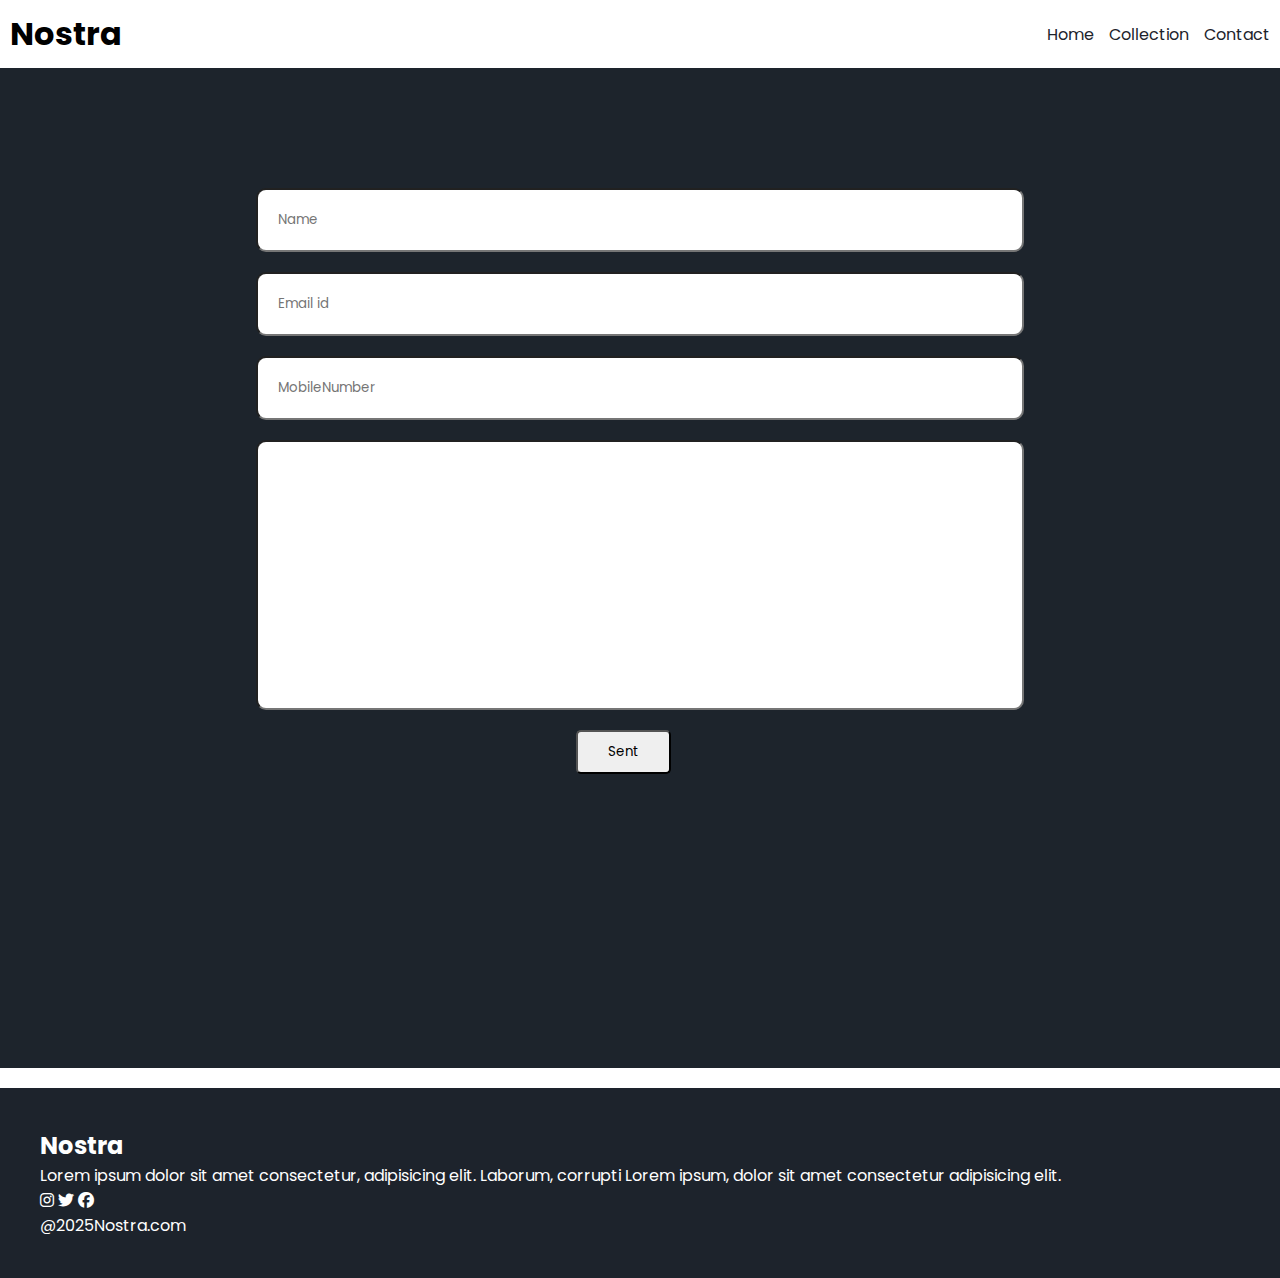
<file: contact.html>
<head>
    <meta charset="UTF-8">
    <meta name="viewport" content="width=device-width, initial-scale=1.0">
    <title>vasanth</title>

    <link rel="stylesheet" href="style.css">

    <link rel="stylesheet" href="https://cdnjs.cloudflare.com/ajax/libs/font-awesome/6.7.2/css/all.min.css"
        integrity="sha512-Evv84Mr4kqVGRNSgIGL/F/aIDqQb7xQ2vcrdIwxfjThSH8CSR7PBEakCr51Ck+w+/U6swU2Im1vVX0SVk9ABhg=="
        crossorigin="anonymous" referrerpolicy="no-referrer" />
</head>


<body>

    <nav class="navbar">
        <h1> Nostra</h1>
        <ul class="navbar-links">
            <li> <a href="index.html">Home</a></li>
            <li> <a href="collection.html">Collection</a></li>
            <li><a href="contact.html"> Contact</a></li>
        </ul>
        
        <div class="navbar-menu-toggle" onclick="shownavbar()">
            <i class="fa-solid fa-bars"></i>
        </div>
    </nav>
    <div class="side-navbar">
        <p style="text-align: right;" onclick="closenavbar()">
            <i class="fa-solid fa-xmark"></i>
        </p>

        <ul class="side-navbar-links">
            <li style="list-style-type: none;"> <a href="index.html">
                    <p class="side-navbar-link">Home</p>
                </a></li>
            <li style="list-style-type: none;"> <a href="collection.html">
                    <p class="side-navbar-link"> Collection</p>
                </a></li>
            <li style="list-style-type: none;"><a href="contact.html">
                    <p class="side-navbar-link"> Contact</p>
                </a></li>
        </ul>
    </div>


    <div class="contact-page">
        <input type="text" placeholder="Name">
        <input placeholder="Email id">
        <input type="number" placeholder="MobileNumber">
        <input type="text" placeholder="" style="height:30%; width: 60%; color:black ; text-align: left;">
        <button > Sent</button>
    </div>

    <div class="footer">
        <div class="footer-container">
            <div class="footer-box-1">
                <h2> Nostra</h2>
                <p> Lorem ipsum dolor sit amet consectetur, adipisicing elit. Laborum, corrupti Lorem ipsum, dolor sit
                    amet consectetur adipisicing elit.</p>
            </div>
            <div class="footer-icon">
                <i class="fa-brands fa-instagram" style="color: white;"></i>
                <i class="fa-brands fa-twitter" style="color:white"></i>
                <i class="fa-brands fa-facebook" style="color: white;"></i>

            </div>

        </div>
        <p> @2025Nostra.com </p>
    </div>

    <script src="script.js"></script>

</body>
</file>
<file: style.css>
@import url('https://fonts.googleapis.com/css2?family=Poppins:ital,wght@0,100;0,500;0,600;1,400;1,500;1,600;1,700;1,800;1,900&display=swap');

* {
    padding: 0;
    margin: 0;
     font-family: "Poppins", sans-serif;
}


.navbar {
    display: flex;
    justify-content: space-between;
    align-items: center;
    padding: 10px;
    box-shadow: rgba(0, 0, 0, 0.24) 0px 3px 8px;
}

.navbar-links {
    display: flex;
    list-style: none;
    column-gap: 15px;
}

.navbar-links a {
    text-decoration: none;
    color: #1d232c;

}

.navbar-links a:hover {
    text-decoration: underline;
    color: #1d232c;
}

.navbar-menu-toggle {
    display: none;
}

/* side navbar*/
.side-navbar {
    background-color: #1d232c;
    width: 50%;
    height: 100%;
    position: fixed;
    top: 0;
    left: -60%;
    padding: 20px;
    color: white;
    transition: 2s;
}

.side-navbar-link {
    margin-bottom: 30px;
    margin-top: 20px;

}

.side-navbar-links a {
    text-decoration: none;
    color: white;

}

.side-navbar-links a :hover {
    text-decoration: underline;
}


.header {
    display: flex;
    justify-content: center;
    gap: 50px;
    padding: 50px;
}

.header-button {
    padding-left: 20px;
    padding-right: 20px;
    padding-top: 10px;
    padding-bottom: 10px;
    color: white;
    cursor: pointer;
    border: none;
    margin-top: 15px;
    border-radius: 5px;
    background-color: #1d232c;
}

.header-img {
    border-radius: 5px;
    box-shadow: rgba(17, 17, 26, 0.1) 0px 1px 0px, rgba(17, 17, 26, 0.1) 0px 8px 24px, rgba(17, 17, 26, 0.1) 0px 16px 48px;
}


.service {
    padding: 20px;
}

.service-container-1 {
    display: flex;
    justify-content: space-between;
    align-items: center;

}


.service-container-2 {
    display: flex;
    justify-content: space-between;
    align-items: center;
    padding: 10px;
    margin-top: 30px;
    column-gap: 10px;
}

.service-container-2 div {
    background-color: #f2f4f7;
    padding: 10px;
    border-radius: 5px;
}

.new-arrival {
    display: flex;
    justify-content: space-between;
    margin-top: 10px;
    flex-wrap: wrap;
}

.new-arrival-container {
    position: relative;
    flex-basis: 20%;
    margin-left: 30px;

}

.new-arrival-container img {
    border-radius: 10px;
    box-shadow: rgba(0, 0, 0, 0.3) 0px 19px 38px, rgba(0, 0, 0, 0.22) 0px 15px 12px;
}

.new-arrival button {
    padding-left: 10%;
    padding-right: 10%;
    padding-top: 5%;
    padding-bottom: 5%;
    color: #1d232c;
    cursor: pointer;
    border-radius: 5px;
    position: absolute;
    top: 60%;
    left: 10%;
    border: none;

}


.news {
    display: flex;
    flex-direction: column;
    align-items: center;
    margin-top: 20px;
}

.news input {
    padding: 10px;
    width: 80vw;
    margin-bottom: 10px;
    border: solid black 3px;
    border-radius: 5px;
    margin-top: 10px;
}

.news input:focus {
    outline: none;
}

.news button {
    padding-right: 20px;
    padding-left: 20px;
    padding-top: 10px;
    padding-bottom: 10px;
    border: none;
    border-radius: 5px;
    background-color: #1d232c;
    margin-bottom: 5px;
    cursor: pointer;
    color: white;
}

.footer {
    margin-top: 20px;
    padding: 40px;
    background-color: #1d232c;
    color: white;

}

.product-section {
    margin-top: 20px;
}

.product-search {
    width: 80%;
    border: solid black 2px;
    border-radius: 20px;
    display: flex;
    justify-content: space-between;
    align-items: center;
    padding: 10px;
    margin: auto;
}

.product-search input {
    border: none;
    background-color: transparent;
    width: 100%;
}

.product-search input:focus {
    outline: none;

}

.products {
    padding: 20px;
    display: flex;
    gap: 10px;
    flex-wrap: wrap;
    justify-content: space-around;
}

.products-box {
    text-align: center;
    flex-basis: 20%;
}

.products-box img {
    border-radius: 15px;
    box-shadow: rgba(0, 0, 0, 0.19) 0px 10px 20px, rgba(0, 0, 0, 0.23) 0px 6px 6px;
}

.contact-page {
    width: 100%;
    height: 100%;
    background-color: #1d242c;
    padding-top: 100px;

}

.contact-page input {
    width: 60%;
    padding: 20px;
    display: flex;
    margin-top: 20px;
    border-radius: 10px;
    margin-left: 20%;
    margin-bottom: 20px;

}

.contact-page button {
    padding-right: 30px;
    padding-left: 30px;
    padding-top: 10px;
    padding-bottom: 10px;
    margin-left: 45%;
    border-radius: 5px;
}


@media screen and (max-width:700px) {

    .navbar-menu-toggle {
        display: block;
    }

    .navbar-links {
        display: none;
    }

    .header-img {
        display: none;
    }

    .service-container-1 {
        display: none;
    }

    .service-container-2 {
        flex-direction: column;
        row-gap: 10px;
    }
}
</file>
